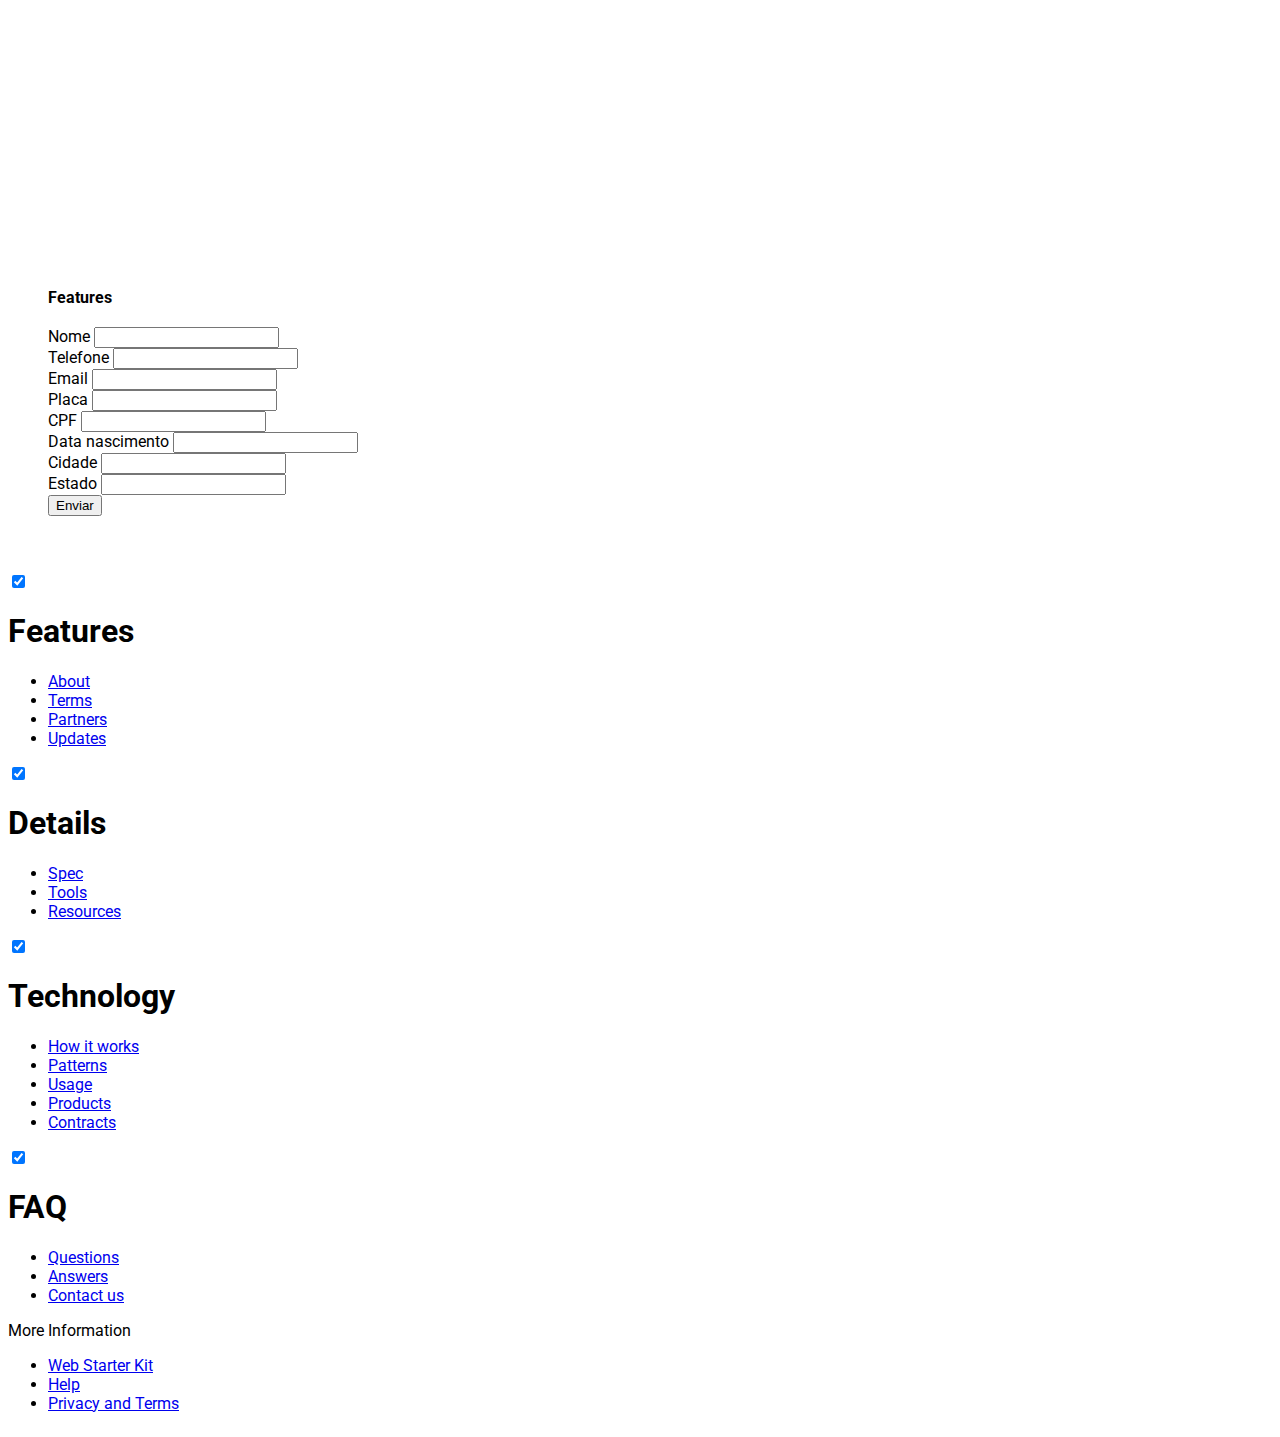
<file: index.html>
<html>
  <head>
    <meta charset="utf-8">
    <meta http-equiv="X-UA-Compatible" content="IE=edge">
    <meta name="description" content="A front-end template that helps you build fast, modern mobile web apps.">
    <meta name="viewport" content="width=device-width, initial-scale=1.0, minimum-scale=1.0">
    <title>Vetor Experience</title>

    <!-- Add to homescreen for Chrome on Android -->
    <meta name="mobile-web-app-capable" content="yes">
    <link rel="icon" sizes="192x192" href="images/android-desktop.png">

    <!-- Add to homescreen for Safari on iOS -->
    <meta name="apple-mobile-web-app-capable" content="yes">
    <meta name="apple-mobile-web-app-status-bar-style" content="black">
    <meta name="apple-mobile-web-app-title" content="Material Design Lite">
    <link rel="apple-touch-icon-precomposed" href="images/ios-desktop.png">

    <!-- Tile icon for Win8 (144x144 + tile color) -->
    <meta name="msapplication-TileImage" content="images/touch/ms-touch-icon-144x144-precomposed.png">
    <meta name="msapplication-TileColor" content="#3372DF">

    <link rel="shortcut icon" href="images/favicon.png">

    <!-- SEO: If your mobile URL is different from the desktop URL, add a canonical link to the desktop page https://developers.google.com/webmasters/smartphone-sites/feature-phones -->
    <!--
    <link rel="canonical" href="http://www.example.com/">
    -->

    <link rel="stylesheet" href="https://fonts.googleapis.com/css?family=Roboto:regular,bold,italic,thin,light,bolditalic,black,medium&amp;lang=en">
    <link rel="stylesheet" href="https://fonts.googleapis.com/icon?family=Material+Icons">
    <link rel="stylesheet" href="https://code.getmdl.io/1.3.0/material.indigo-pink.min.css">
    <link rel="stylesheet" href="styles.css">
    
    
    <script src="https://accounts.google.com/gsi/client" async></script>
    <script defer src="https://code.getmdl.io/1.3.0/material.min.js"></script>

    <script>
      //import * as jwt_decode from 'jwt-decode';  
    </script>

    <style>
    #view-source {
      position: fixed;
      display: block;
      right: 0;
      bottom: 0;
      margin-right: 40px;
      margin-bottom: 40px;
      z-index: 900;
    }
    </style>
  </head>
  <body class="mdl-demo mdl-color--grey-100 mdl-color-text--grey-700 mdl-base">
    <div class="mdl-layout mdl-js-layout mdl-layout--fixed-header">
      <main class="mdl-layout__content">
        <div class="mdl-layout__tab-panel is-active" id="overview">
          <section class="section--center mdl-grid mdl-grid--no-spacing mdl-shadow--2dp">
            <header class="section__play-btn mdl-cell mdl-cell--3-col-desktop mdl-cell--2-col-tablet mdl-cell--4-col-phone mdl-color--teal-100 mdl-color-text--white">
              <i class="material-icons">
                <div id="buttonDiv"></div>
              </i>
            </header>
            <div class="mdl-card mdl-cell mdl-cell--9-col-desktop mdl-cell--6-col-tablet mdl-cell--4-col-phone">
              <div class="mdl-card__supporting-text">
                <h4>Features</h4>
                <form>
                    <div class="mdl-textfield mdl-js-textfield">
                         <label class="mdl-textfield__label" for="nome">Nome</label>
                         <input class="mdl-textfield__input" type="text" id="nome">    
                    </div>
                    <div class="mdl-textfield mdl-js-textfield">
                        <label class="mdl-textfield__label" for="telefone">Telefone</label>
                        <input class="mdl-textfield__input" type="text" id="telefone">
                    </div>
                    <div class="mdl-textfield mdl-js-textfield">
                        <label class="mdl-textfield__label" for="email">Email </label>
                        <input class="mdl-textfield__input" type="text" id="email">
                    </div>
                    <div class="mdl-textfield mdl-js-textfield">
                        <label class="mdl-textfield__label" for="placa">Placa</label>
                        <input class="mdl-textfield__input" type="text" id="placa">
                    </div>
                    <div class="mdl-textfield mdl-js-textfield">
                        <label class="mdl-textfield__label"for="cpf">CPF</label>
                        <input class="mdl-textfield__input" type="text" id="cpf">
                    </div>
                    <div class="mdl-textfield mdl-js-textfield">
                        <label class="mdl-textfield__label"for="dataNascimento">Data nascimento </label>
                        <input class="mdl-textfield__input" type="text" id="dataNascimento">
                    </div>
                    <div class="mdl-textfield mdl-js-textfield">
                        <label class="mdl-textfield__label"for="cidade">Cidade</label>
                        <input class="mdl-textfield__input" type="text" id="cidade">
                    </div>
                    <div class="mdl-textfield mdl-js-textfield">
                        <label class="mdl-textfield__label"for="estado">Estado</label>
                        <input class="mdl-textfield__input" type="text" id="estado">
                    </div>
                     
                    <button class="mdl-button mdl-js-button mdl-button--raised mdl-js-ripple-effect mdl-button--accent" type="submit">Enviar</button>
        
                </form>
              </div>

        <footer class="mdl-mega-footer">
          <div class="mdl-mega-footer--middle-section">
            <div class="mdl-mega-footer--drop-down-section">
              <input class="mdl-mega-footer--heading-checkbox" type="checkbox" checked>
              <h1 class="mdl-mega-footer--heading">Features</h1>
              <ul class="mdl-mega-footer--link-list">
                <li><a href="#">About</a></li>
                <li><a href="#">Terms</a></li>
                <li><a href="#">Partners</a></li>
                <li><a href="#">Updates</a></li>
              </ul>
            </div>
            <div class="mdl-mega-footer--drop-down-section">
              <input class="mdl-mega-footer--heading-checkbox" type="checkbox" checked>
              <h1 class="mdl-mega-footer--heading">Details</h1>
              <ul class="mdl-mega-footer--link-list">
                <li><a href="#">Spec</a></li>
                <li><a href="#">Tools</a></li>
                <li><a href="#">Resources</a></li>
              </ul>
            </div>
            <div class="mdl-mega-footer--drop-down-section">
              <input class="mdl-mega-footer--heading-checkbox" type="checkbox" checked>
              <h1 class="mdl-mega-footer--heading">Technology</h1>
              <ul class="mdl-mega-footer--link-list">
                <li><a href="#">How it works</a></li>
                <li><a href="#">Patterns</a></li>
                <li><a href="#">Usage</a></li>
                <li><a href="#">Products</a></li>
                <li><a href="#">Contracts</a></li>
              </ul>
            </div>
            <div class="mdl-mega-footer--drop-down-section">
              <input class="mdl-mega-footer--heading-checkbox" type="checkbox" checked>
              <h1 class="mdl-mega-footer--heading">FAQ</h1>
              <ul class="mdl-mega-footer--link-list">
                <li><a href="#">Questions</a></li>
                <li><a href="#">Answers</a></li>
                <li><a href="#">Contact us</a></li>
              </ul>
            </div>
          </div>
          <div class="mdl-mega-footer--bottom-section">
            <div class="mdl-logo">
              More Information
            </div>
            <ul class="mdl-mega-footer--link-list">
              <li><a href="https://developers.google.com/web/starter-kit/">Web Starter Kit</a></li>
              <li><a href="#">Help</a></li>
              <li><a href="#">Privacy and Terms</a></li>
            </ul>
          </div>
        </footer>
      </main>
    </div>
    <script src="./script.js"></script> 
    
  </body>
</html>
</file>
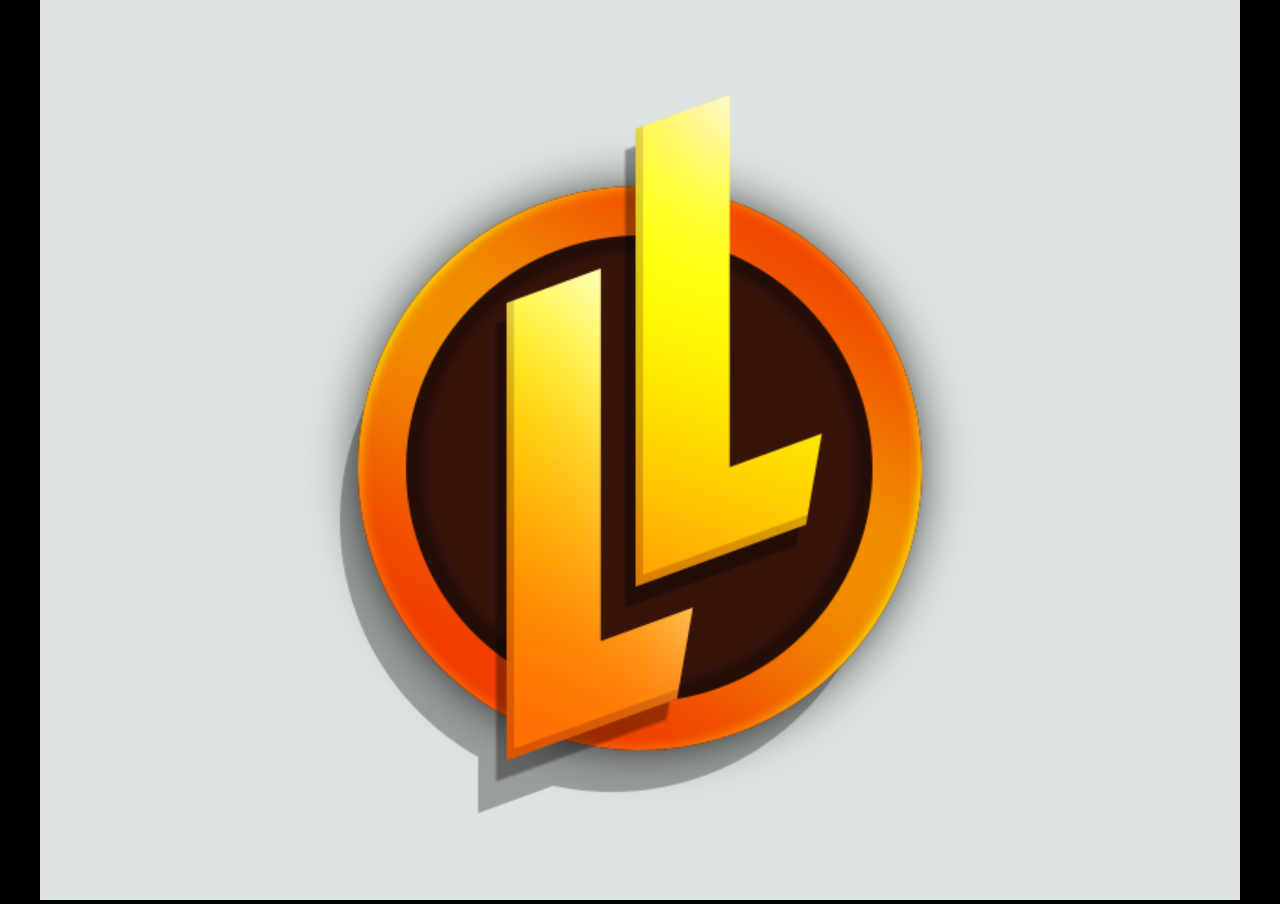
<file: LoLLifeMachine/index.html>
﻿<!DOCTYPE html>
<html manifest="offline.appcache">
<head>
    <meta charset="UTF-8" />
	<meta http-equiv="X-UA-Compatible" content="IE=edge,chrome=1" />
	<title>lifemachine</title>
	
	<!-- Standardised web app manifest -->
	<link rel="manifest" href="appmanifest.json" />
	
	<!-- Allow fullscreen mode on iOS devices. (These are Apple specific meta tags.) -->
	<meta name="viewport" content="width=device-width, initial-scale=1.0, maximum-scale=1.0, minimum-scale=1.0, user-scalable=no, minimal-ui" />
	<meta name="apple-mobile-web-app-capable" content="yes" />
	<meta name="apple-mobile-web-app-status-bar-style" content="black" />
	<link rel="apple-touch-icon" sizes="256x256" href="icon-256.png" />
	<meta name="HandheldFriendly" content="true" />
	
	<!-- Chrome for Android web app tags -->
	<meta name="mobile-web-app-capable" content="yes" />
	<link rel="shortcut icon" sizes="256x256" href="icon-256.png" />

    <!-- All margins and padding must be zero for the canvas to fill the screen. -->
	<style type="text/css">
		* {
			padding: 0;
			margin: 0;
		}
		html, body {
			background: #000;
			color: #fff;
			overflow: hidden;
			touch-action: none;
			-ms-touch-action: none;
		}
		canvas {
			touch-action-delay: none;
			touch-action: none;
			-ms-touch-action: none;
		}
    </style>
	

</head> 
 
<body> 
	<div id="fb-root"></div>
	
	<script>
	// Issue a warning if trying to preview an exported project on disk.
	(function(){
		// Check for running exported on file protocol
		if (window.location.protocol.substr(0, 4) === "file")
		{
			alert("Exported games won't work until you upload them. (When running on the file:/// protocol, browsers block many features from working for security reasons.)");
		}
	})();
	</script>
	
	<!-- The canvas must be inside a div called c2canvasdiv -->
	<div id="c2canvasdiv">
	
		<!-- The canvas the project will render to.  If you change its ID, don't forget to change the
		ID the runtime looks for in the jQuery events above (ready() and cr_sizeCanvas()). -->
		<canvas id="c2canvas" width="800" height="600">
			<!-- This text is displayed if the visitor's browser does not support HTML5.
			You can change it, but it is a good idea to link to a description of a browser
			and provide some links to download some popular HTML5-compatible browsers. -->
			<h1>Your browser does not appear to support HTML5.  Try upgrading your browser to the latest version.  <a href="http://www.whatbrowser.org">What is a browser?</a>
			<br/><br/><a href="http://www.microsoft.com/windows/internet-explorer/default.aspx">Microsoft Internet Explorer</a><br/>
			<a href="http://www.mozilla.com/firefox/">Mozilla Firefox</a><br/>
			<a href="http://www.google.com/chrome/">Google Chrome</a><br/>
			<a href="http://www.apple.com/safari/download/">Apple Safari</a></h1>
		</canvas>
		
	</div>
	
	<!-- Pages load faster with scripts at the bottom -->
	
	<!-- Construct 2 exported games require jQuery. -->
	<script src="jquery-2.1.1.min.js"></script>


	
    <!-- The runtime script.  You can rename it, but don't forget to rename the reference here as well.
    This file will have been minified and obfuscated if you enabled "Minify script" during export. -->
	<script src="c2runtime.js"></script>

    <script>
		// Start the Construct 2 project running on window load.
		jQuery(document).ready(function ()
		{			
			// Create new runtime using the c2canvas
			cr_createRuntime("c2canvas");
		});
		
		// Pause and resume on page becoming visible/invisible
		function onVisibilityChanged() {
			if (document.hidden || document.mozHidden || document.webkitHidden || document.msHidden)
				cr_setSuspended(true);
			else
				cr_setSuspended(false);
		};
		
		document.addEventListener("visibilitychange", onVisibilityChanged, false);
		document.addEventListener("mozvisibilitychange", onVisibilityChanged, false);
		document.addEventListener("webkitvisibilitychange", onVisibilityChanged, false);
		document.addEventListener("msvisibilitychange", onVisibilityChanged, false);
		
		function OnRegisterSWError(e)
		{
			console.warn("Failed to register service worker: ", e);
		};
		
		// Runtime calls this global method when ready to start caching (i.e. after startup).
		// This registers the service worker which caches resources for offline support.
		window.C2_RegisterSW = function C2_RegisterSW()
		{
			if (!navigator.serviceWorker)
				return;		// no SW support, ignore call
			
			try {
				navigator.serviceWorker.register("sw.js", { scope: "./" })
				.then(function (reg)
				{
					console.log("Registered service worker on " + reg.scope);
				})
				.catch(OnRegisterSWError);
			}
			catch (e)
			{
				OnRegisterSWError(e);
			}
		};
    </script>
</body> 
</html>
</file>
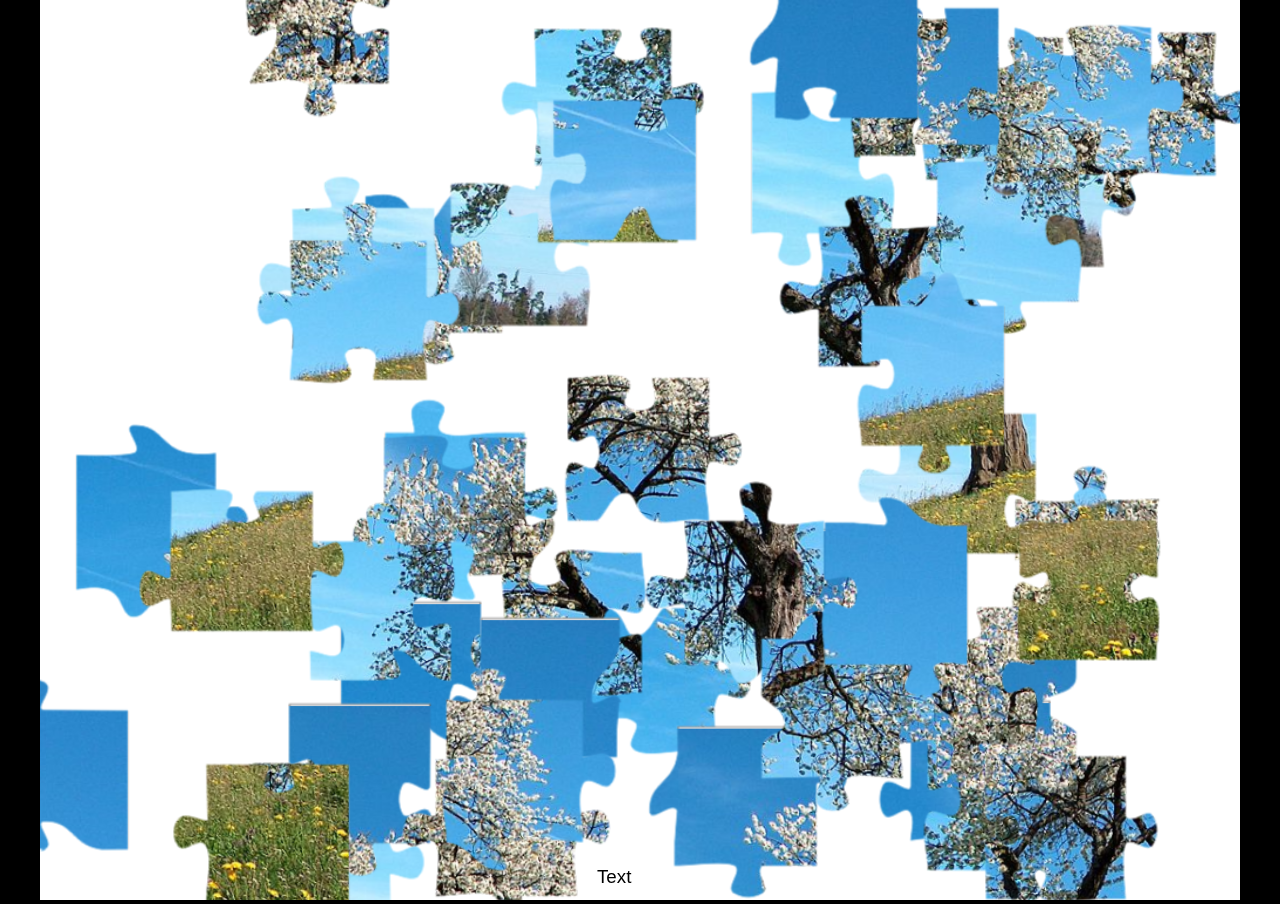
<file: LoLPuzzle/index.html>
﻿<!DOCTYPE html>
<html manifest="offline.appcache">
<head>
    <meta charset="UTF-8" />
	<meta http-equiv="X-UA-Compatible" content="IE=edge,chrome=1" />
	<title>LoLPuzzle</title>
	
	<!-- Standardised web app manifest -->
	<link rel="manifest" href="appmanifest.json" />
	
	<!-- Allow fullscreen mode on iOS devices. (These are Apple specific meta tags.) -->
	<meta name="viewport" content="width=device-width, initial-scale=1.0, maximum-scale=1.0, minimum-scale=1.0, user-scalable=no, minimal-ui" />
	<meta name="apple-mobile-web-app-capable" content="yes" />
	<meta name="apple-mobile-web-app-status-bar-style" content="black" />
	<link rel="apple-touch-icon" sizes="256x256" href="icon-256.png" />
	<meta name="HandheldFriendly" content="true" />
	
	<!-- Chrome for Android web app tags -->
	<meta name="mobile-web-app-capable" content="yes" />
	<link rel="shortcut icon" sizes="256x256" href="icon-256.png" />

    <!-- All margins and padding must be zero for the canvas to fill the screen. -->
	<style type="text/css">
		* {
			padding: 0;
			margin: 0;
		}
		html, body {
			background: #000;
			color: #fff;
			overflow: hidden;
			touch-action: none;
			-ms-touch-action: none;
		}
		canvas {
			touch-action-delay: none;
			touch-action: none;
			-ms-touch-action: none;
		}
    </style>
	

</head> 
 
<body> 
	<div id="fb-root"></div>
	
	<script>
	// Issue a warning if trying to preview an exported project on disk.
	(function(){
		// Check for running exported on file protocol
		if (window.location.protocol.substr(0, 4) === "file")
		{
			alert("Exported games won't work until you upload them. (When running on the file:/// protocol, browsers block many features from working for security reasons.)");
		}
	})();
	</script>
	
	<!-- The canvas must be inside a div called c2canvasdiv -->
	<div id="c2canvasdiv">
	
		<!-- The canvas the project will render to.  If you change its ID, don't forget to change the
		ID the runtime looks for in the jQuery events above (ready() and cr_sizeCanvas()). -->
		<canvas id="c2canvas" width="1024" height="768">
			<!-- This text is displayed if the visitor's browser does not support HTML5.
			You can change it, but it is a good idea to link to a description of a browser
			and provide some links to download some popular HTML5-compatible browsers. -->
			<h1>Your browser does not appear to support HTML5.  Try upgrading your browser to the latest version.  <a href="http://www.whatbrowser.org">What is a browser?</a>
			<br/><br/><a href="http://www.microsoft.com/windows/internet-explorer/default.aspx">Microsoft Internet Explorer</a><br/>
			<a href="http://www.mozilla.com/firefox/">Mozilla Firefox</a><br/>
			<a href="http://www.google.com/chrome/">Google Chrome</a><br/>
			<a href="http://www.apple.com/safari/download/">Apple Safari</a></h1>
		</canvas>
		
	</div>
	
	<!-- Pages load faster with scripts at the bottom -->
	
	<!-- Construct 2 exported games require jQuery. -->
	<script src="jquery-2.1.1.min.js"></script>


	
    <!-- The runtime script.  You can rename it, but don't forget to rename the reference here as well.
    This file will have been minified and obfuscated if you enabled "Minify script" during export. -->
	<script src="c2runtime.js"></script>

    <script>
		// Start the Construct 2 project running on window load.
		jQuery(document).ready(function ()
		{			
			// Create new runtime using the c2canvas
			cr_createRuntime("c2canvas");
		});
		
		// Pause and resume on page becoming visible/invisible
		function onVisibilityChanged() {
			if (document.hidden || document.mozHidden || document.webkitHidden || document.msHidden)
				cr_setSuspended(true);
			else
				cr_setSuspended(false);
		};
		
		document.addEventListener("visibilitychange", onVisibilityChanged, false);
		document.addEventListener("mozvisibilitychange", onVisibilityChanged, false);
		document.addEventListener("webkitvisibilitychange", onVisibilityChanged, false);
		document.addEventListener("msvisibilitychange", onVisibilityChanged, false);
		
		function OnRegisterSWError(e)
		{
			console.warn("Failed to register service worker: ", e);
		};
		
		// Runtime calls this global method when ready to start caching (i.e. after startup).
		// This registers the service worker which caches resources for offline support.
		window.C2_RegisterSW = function C2_RegisterSW()
		{
			if (!navigator.serviceWorker)
				return;		// no SW support, ignore call
			
			try {
				navigator.serviceWorker.register("sw.js", { scope: "./" })
				.then(function (reg)
				{
					console.log("Registered service worker on " + reg.scope);
				})
				.catch(OnRegisterSWError);
			}
			catch (e)
			{
				OnRegisterSWError(e);
			}
		};
    </script>
</body> 
</html>
</file>
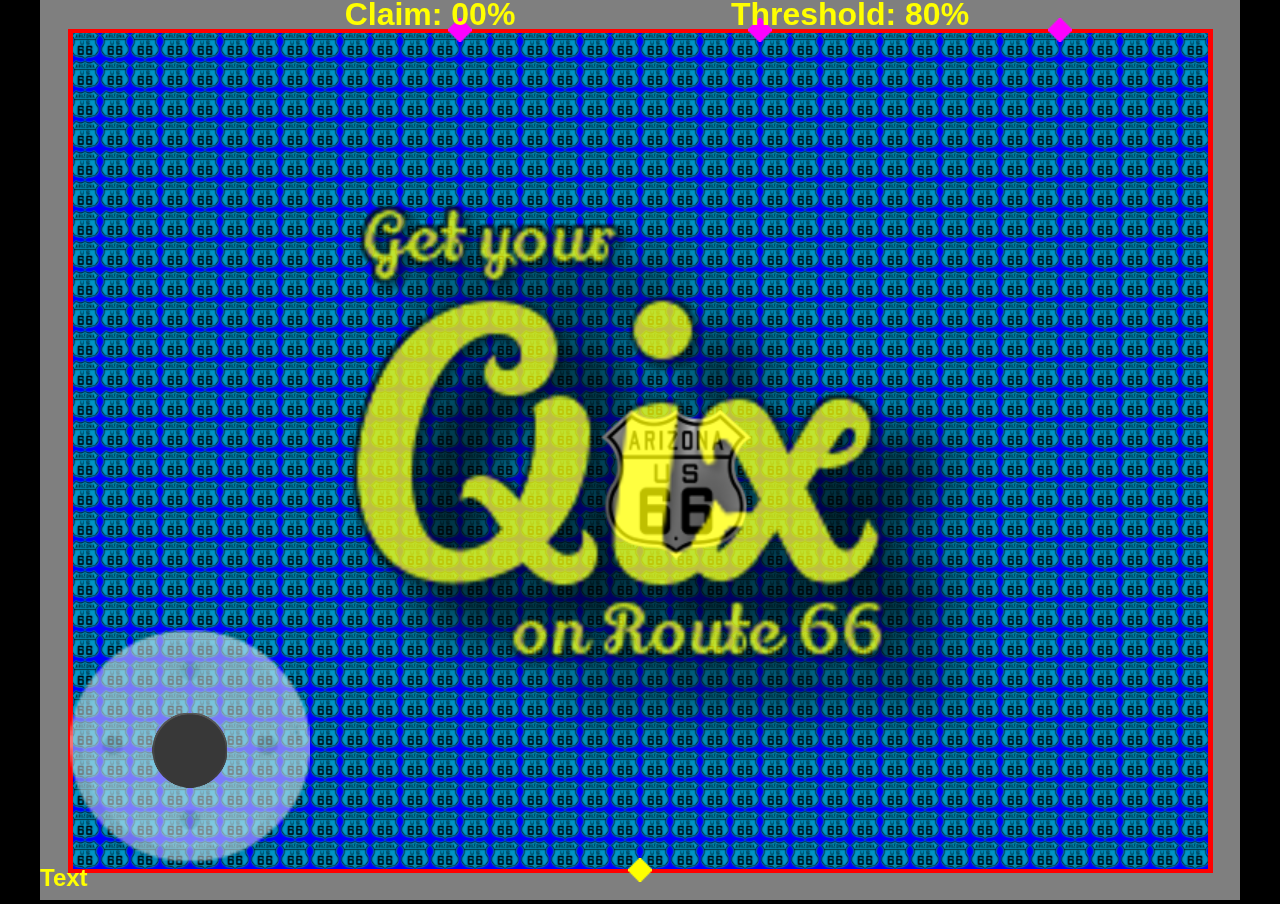
<file: LoLQix/index.html>
﻿<!DOCTYPE html>
<html manifest="offline.appcache">
<head>
    <meta charset="UTF-8" />
	<meta http-equiv="X-UA-Compatible" content="IE=edge,chrome=1" />
	<title>GetYourQixOnRoute66</title>
	
	<!-- Standardised web app manifest -->
	<link rel="manifest" href="appmanifest.json" />
	
	<!-- Allow fullscreen mode on iOS devices. (These are Apple specific meta tags.) -->
	<meta name="viewport" content="width=device-width, initial-scale=1.0, maximum-scale=1.0, minimum-scale=1.0, user-scalable=no, minimal-ui" />
	<meta name="apple-mobile-web-app-capable" content="yes" />
	<meta name="apple-mobile-web-app-status-bar-style" content="black" />
	<link rel="apple-touch-icon" sizes="256x256" href="icon-256.png" />
	<meta name="HandheldFriendly" content="true" />
	
	<!-- Chrome for Android web app tags -->
	<meta name="mobile-web-app-capable" content="yes" />
	<link rel="shortcut icon" sizes="256x256" href="icon-256.png" />

    <!-- All margins and padding must be zero for the canvas to fill the screen. -->
	<style type="text/css">
		* {
			padding: 0;
			margin: 0;
		}
		html, body {
			background: #000;
			color: #fff;
			overflow: hidden;
			touch-action: none;
			-ms-touch-action: none;
		}
		canvas {
			touch-action-delay: none;
			touch-action: none;
			-ms-touch-action: none;
		}
    </style>
	

</head> 
 
<body> 
	<div id="fb-root"></div>
	
	<script>
	// Issue a warning if trying to preview an exported project on disk.
	(function(){
		// Check for running exported on file protocol
		if (window.location.protocol.substr(0, 4) === "file")
		{
			alert("Exported games won't work until you upload them. (When running on the file:/// protocol, browsers block many features from working for security reasons.)");
		}
	})();
	</script>
	
	<!-- The canvas must be inside a div called c2canvasdiv -->
	<div id="c2canvasdiv">
	
		<!-- The canvas the project will render to.  If you change its ID, don't forget to change the
		ID the runtime looks for in the jQuery events above (ready() and cr_sizeCanvas()). -->
		<canvas id="c2canvas" width="800" height="600">
			<!-- This text is displayed if the visitor's browser does not support HTML5.
			You can change it, but it is a good idea to link to a description of a browser
			and provide some links to download some popular HTML5-compatible browsers. -->
			<h1>Your browser does not appear to support HTML5.  Try upgrading your browser to the latest version.  <a href="http://www.whatbrowser.org">What is a browser?</a>
			<br/><br/><a href="http://www.microsoft.com/windows/internet-explorer/default.aspx">Microsoft Internet Explorer</a><br/>
			<a href="http://www.mozilla.com/firefox/">Mozilla Firefox</a><br/>
			<a href="http://www.google.com/chrome/">Google Chrome</a><br/>
			<a href="http://www.apple.com/safari/download/">Apple Safari</a></h1>
		</canvas>
		
	</div>
	
	<!-- Pages load faster with scripts at the bottom -->
	
	<!-- Construct 2 exported games require jQuery. -->
	<script src="jquery-2.1.1.min.js"></script>


	
    <!-- The runtime script.  You can rename it, but don't forget to rename the reference here as well.
    This file will have been minified and obfuscated if you enabled "Minify script" during export. -->
	<script src="c2runtime.js"></script>

    <script>
		// Start the Construct 2 project running on window load.
		jQuery(document).ready(function ()
		{			
			// Create new runtime using the c2canvas
			cr_createRuntime("c2canvas");
		});
		
		// Pause and resume on page becoming visible/invisible
		function onVisibilityChanged() {
			if (document.hidden || document.mozHidden || document.webkitHidden || document.msHidden)
				cr_setSuspended(true);
			else
				cr_setSuspended(false);
		};
		
		document.addEventListener("visibilitychange", onVisibilityChanged, false);
		document.addEventListener("mozvisibilitychange", onVisibilityChanged, false);
		document.addEventListener("webkitvisibilitychange", onVisibilityChanged, false);
		document.addEventListener("msvisibilitychange", onVisibilityChanged, false);
		
		function OnRegisterSWError(e)
		{
			console.warn("Failed to register service worker: ", e);
		};
		
		// Runtime calls this global method when ready to start caching (i.e. after startup).
		// This registers the service worker which caches resources for offline support.
		window.C2_RegisterSW = function C2_RegisterSW()
		{
			if (!navigator.serviceWorker)
				return;		// no SW support, ignore call
			
			try {
				navigator.serviceWorker.register("sw.js", { scope: "./" })
				.then(function (reg)
				{
					console.log("Registered service worker on " + reg.scope);
				})
				.catch(OnRegisterSWError);
			}
			catch (e)
			{
				OnRegisterSWError(e);
			}
		};
    </script>
</body> 
</html>
</file>
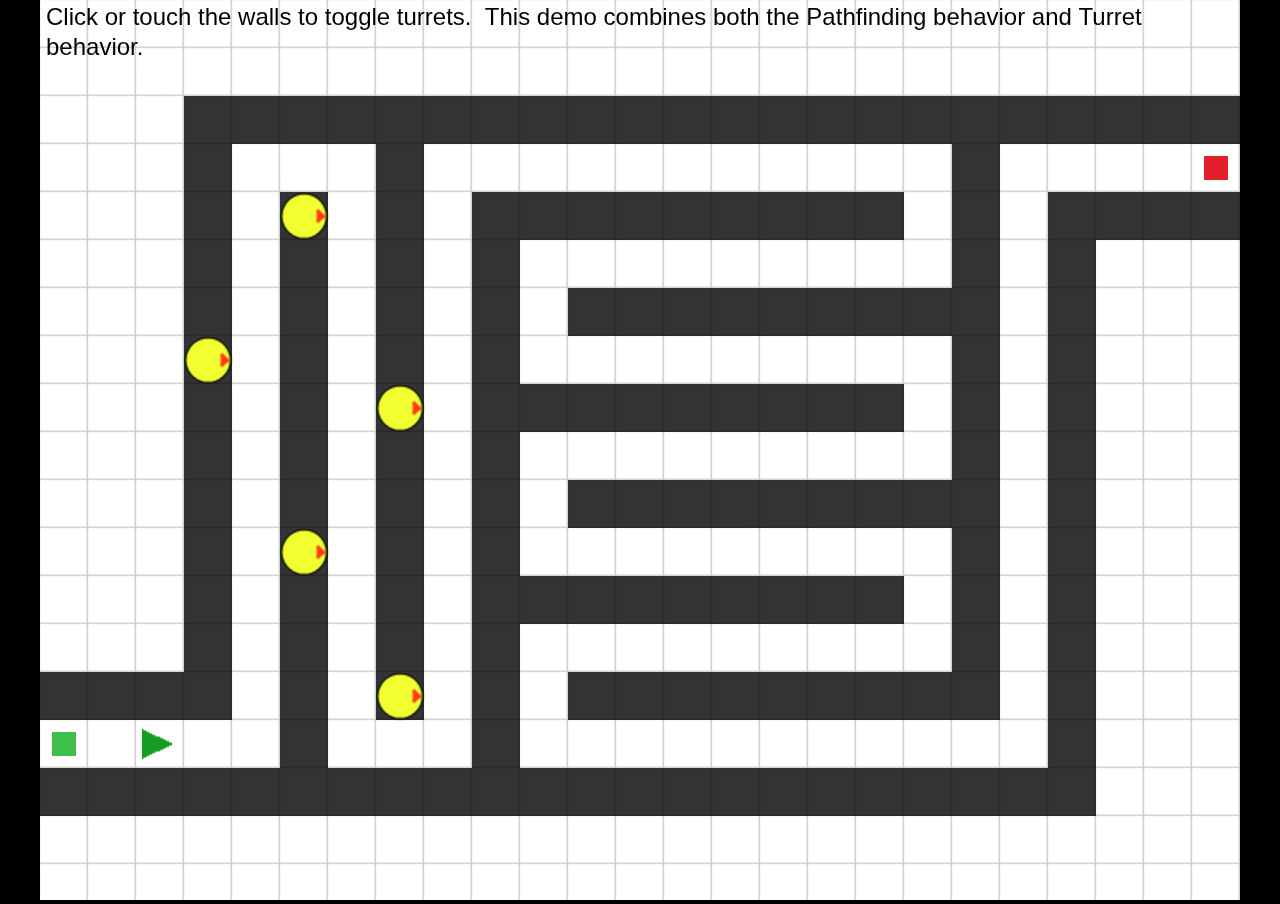
<file: LoLTurret/index.html>
﻿<!DOCTYPE html>
<html manifest="offline.appcache">
<head>
    <meta charset="UTF-8" />
	<meta http-equiv="X-UA-Compatible" content="IE=edge,chrome=1" />
	<title>Pathfinding demo</title>
	
	<!-- Standardised web app manifest -->
	<link rel="manifest" href="appmanifest.json" />
	
	<!-- Allow fullscreen mode on iOS devices. (These are Apple specific meta tags.) -->
	<meta name="viewport" content="width=device-width, initial-scale=1.0, maximum-scale=1.0, minimum-scale=1.0, user-scalable=no, minimal-ui" />
	<meta name="apple-mobile-web-app-capable" content="yes" />
	<meta name="apple-mobile-web-app-status-bar-style" content="black" />
	<link rel="apple-touch-icon" sizes="256x256" href="icon-256.png" />
	<meta name="HandheldFriendly" content="true" />
	
	<!-- Chrome for Android web app tags -->
	<meta name="mobile-web-app-capable" content="yes" />
	<link rel="shortcut icon" sizes="256x256" href="icon-256.png" />

    <!-- All margins and padding must be zero for the canvas to fill the screen. -->
	<style type="text/css">
		* {
			padding: 0;
			margin: 0;
		}
		html, body {
			background: #000;
			color: #fff;
			overflow: hidden;
			touch-action: none;
			-ms-touch-action: none;
		}
		canvas {
			touch-action-delay: none;
			touch-action: none;
			-ms-touch-action: none;
		}
    </style>
	

</head> 
 
<body> 
	<div id="fb-root"></div>
	
	<script>
	// Issue a warning if trying to preview an exported project on disk.
	(function(){
		// Check for running exported on file protocol
		if (window.location.protocol.substr(0, 4) === "file")
		{
			alert("Exported games won't work until you upload them. (When running on the file:/// protocol, browsers block many features from working for security reasons.)");
		}
	})();
	</script>
	
	<!-- The canvas must be inside a div called c2canvasdiv -->
	<div id="c2canvasdiv">
	
		<!-- The canvas the project will render to.  If you change its ID, don't forget to change the
		ID the runtime looks for in the jQuery events above (ready() and cr_sizeCanvas()). -->
		<canvas id="c2canvas" width="800" height="600">
			<!-- This text is displayed if the visitor's browser does not support HTML5.
			You can change it, but it is a good idea to link to a description of a browser
			and provide some links to download some popular HTML5-compatible browsers. -->
			<h1>Your browser does not appear to support HTML5.  Try upgrading your browser to the latest version.  <a href="http://www.whatbrowser.org">What is a browser?</a>
			<br/><br/><a href="http://www.microsoft.com/windows/internet-explorer/default.aspx">Microsoft Internet Explorer</a><br/>
			<a href="http://www.mozilla.com/firefox/">Mozilla Firefox</a><br/>
			<a href="http://www.google.com/chrome/">Google Chrome</a><br/>
			<a href="http://www.apple.com/safari/download/">Apple Safari</a></h1>
		</canvas>
		
	</div>
	
	<!-- Pages load faster with scripts at the bottom -->
	
	<!-- Construct 2 exported games require jQuery. -->
	<script src="jquery-2.1.1.min.js"></script>

	<script src="pathfind.js"></script>

	
    <!-- The runtime script.  You can rename it, but don't forget to rename the reference here as well.
    This file will have been minified and obfuscated if you enabled "Minify script" during export. -->
	<script src="c2runtime.js"></script>

    <script>
		// Start the Construct 2 project running on window load.
		jQuery(document).ready(function ()
		{			
			// Create new runtime using the c2canvas
			cr_createRuntime("c2canvas");
		});
		
		// Pause and resume on page becoming visible/invisible
		function onVisibilityChanged() {
			if (document.hidden || document.mozHidden || document.webkitHidden || document.msHidden)
				cr_setSuspended(true);
			else
				cr_setSuspended(false);
		};
		
		document.addEventListener("visibilitychange", onVisibilityChanged, false);
		document.addEventListener("mozvisibilitychange", onVisibilityChanged, false);
		document.addEventListener("webkitvisibilitychange", onVisibilityChanged, false);
		document.addEventListener("msvisibilitychange", onVisibilityChanged, false);
		
		function OnRegisterSWError(e)
		{
			console.warn("Failed to register service worker: ", e);
		};
		
		// Runtime calls this global method when ready to start caching (i.e. after startup).
		// This registers the service worker which caches resources for offline support.
		window.C2_RegisterSW = function C2_RegisterSW()
		{
			if (!navigator.serviceWorker)
				return;		// no SW support, ignore call
			
			try {
				navigator.serviceWorker.register("sw.js", { scope: "./" })
				.then(function (reg)
				{
					console.log("Registered service worker on " + reg.scope);
				})
				.catch(OnRegisterSWError);
			}
			catch (e)
			{
				OnRegisterSWError(e);
			}
		};
    </script>
</body> 
</html>
</file>
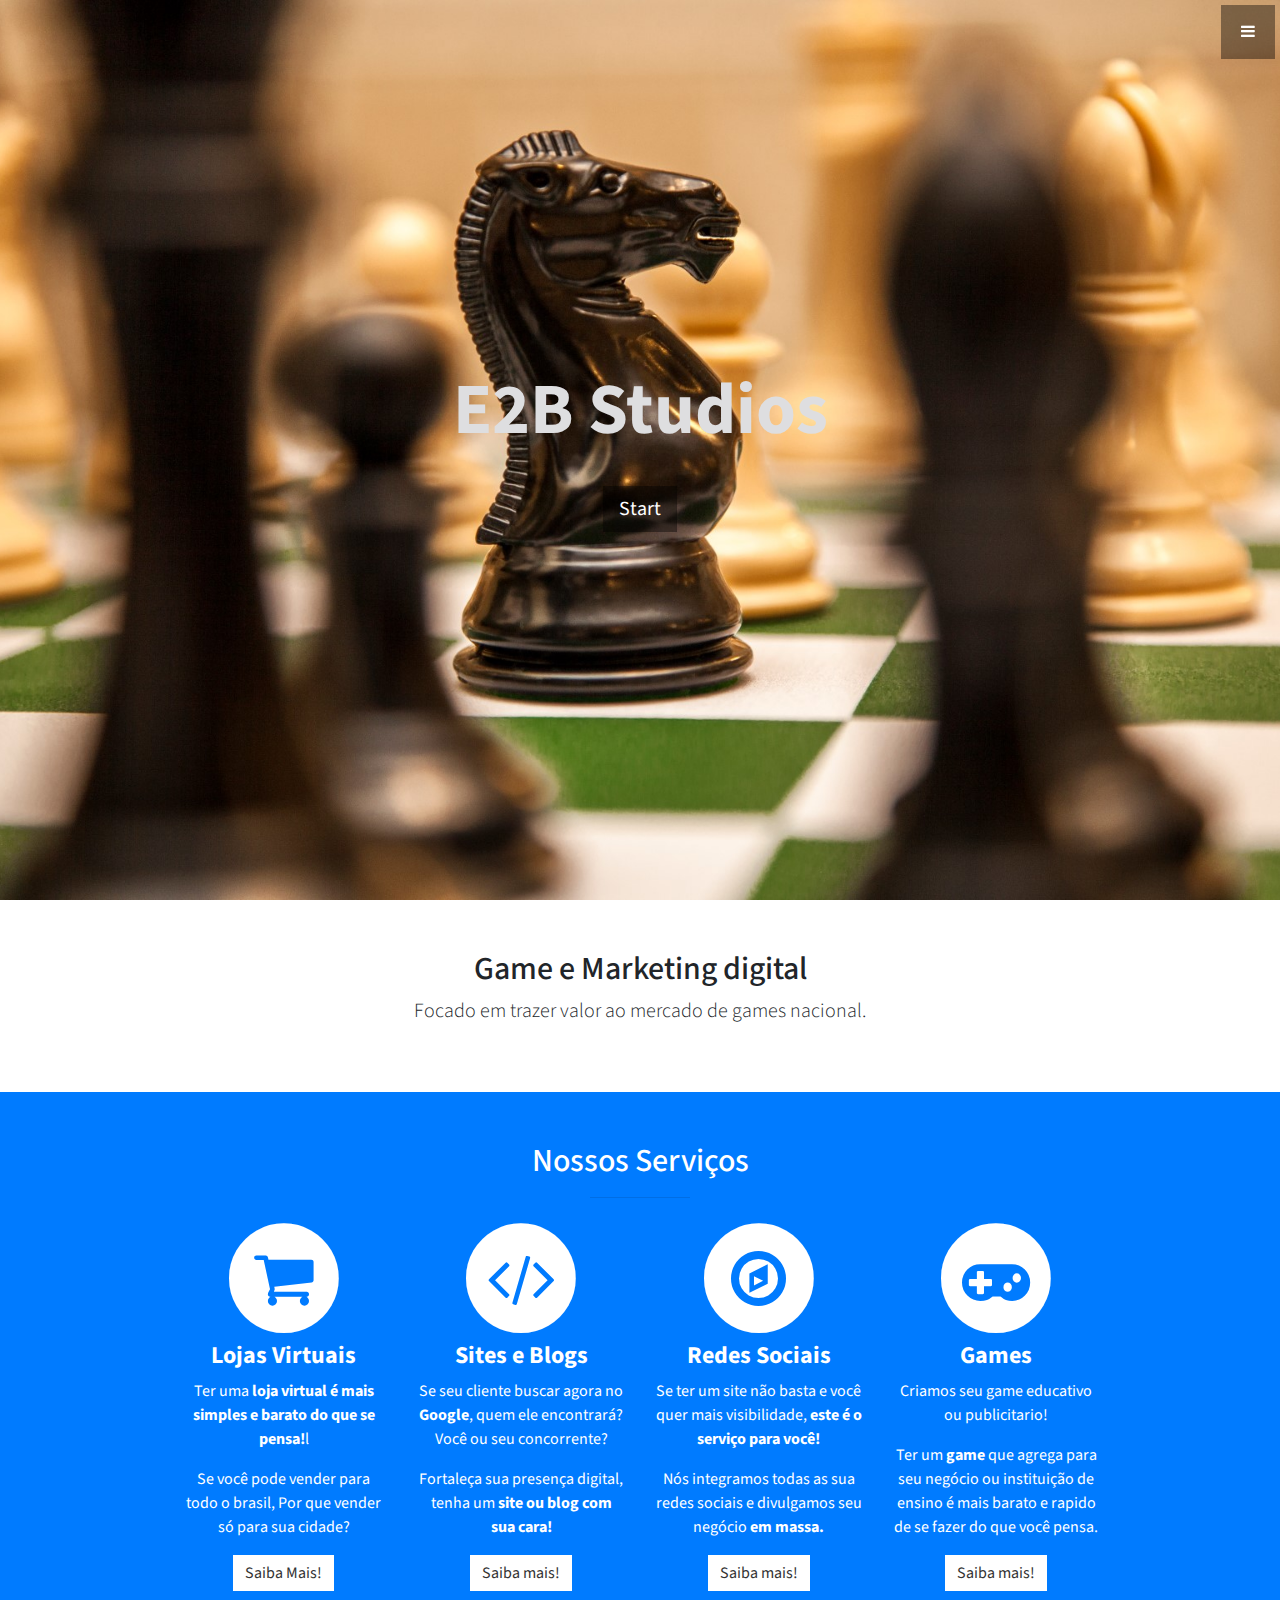
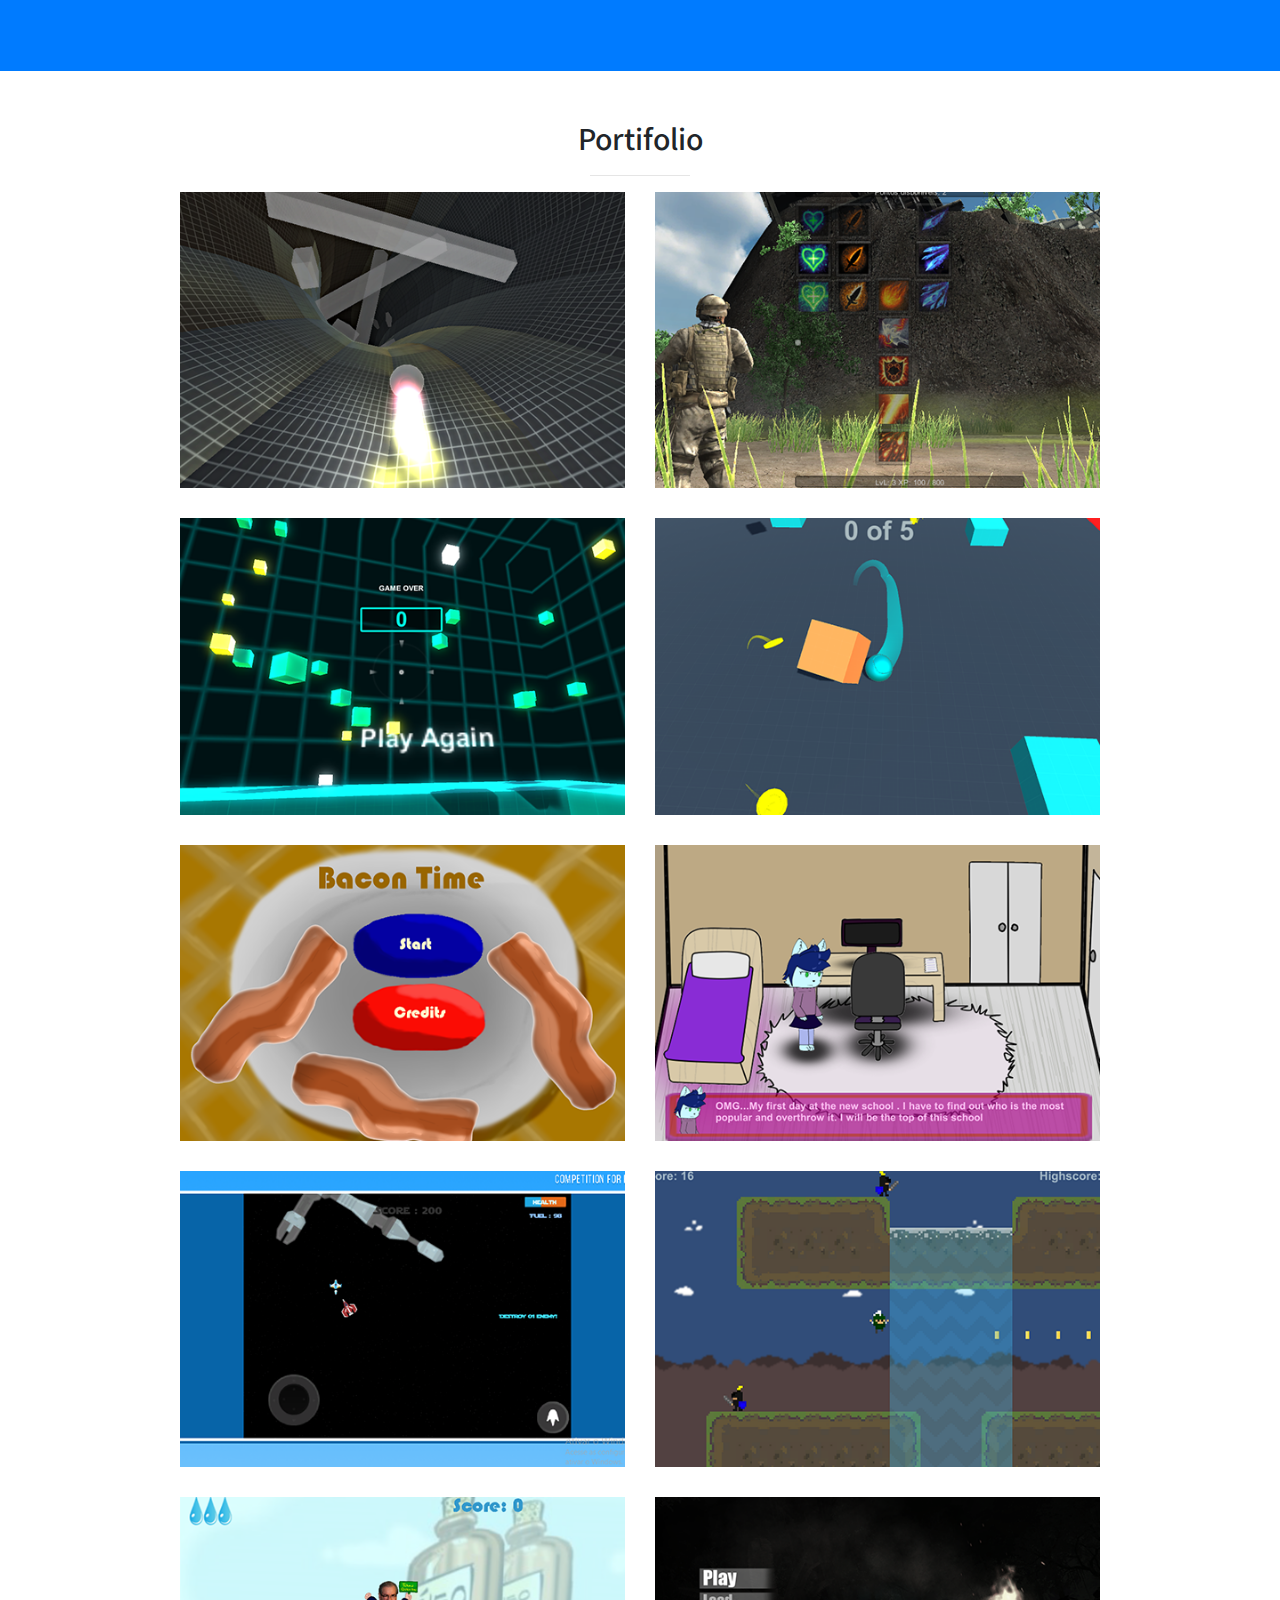
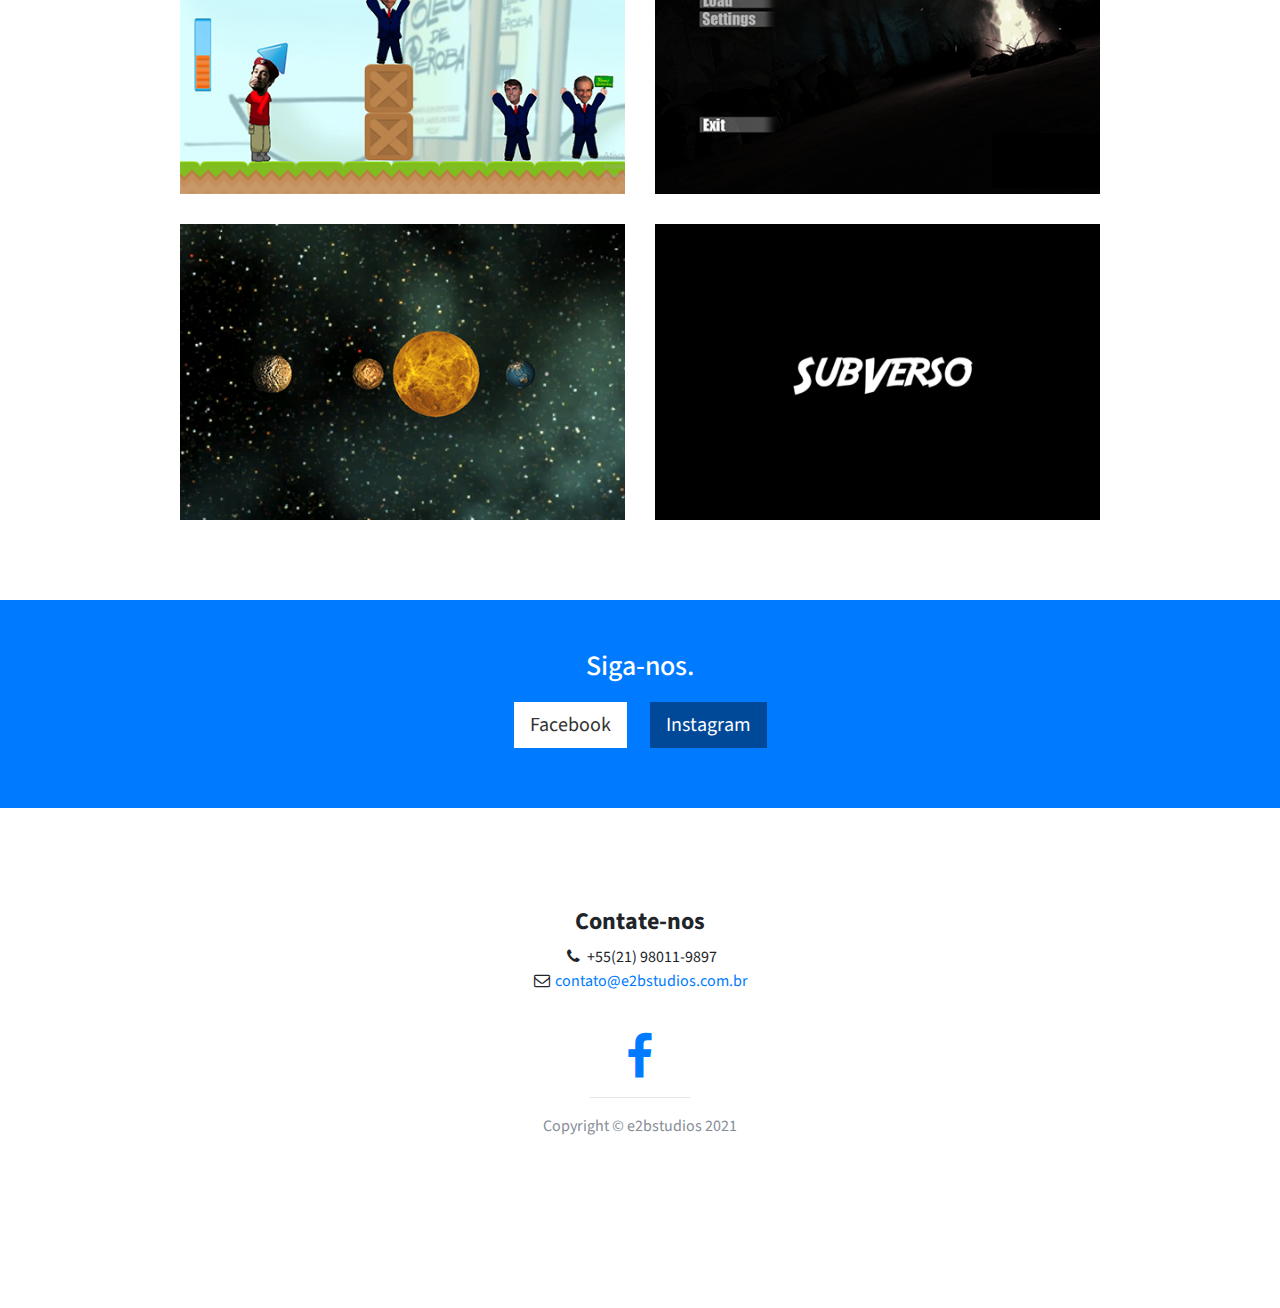
<file: SiteE2B/index.html>
<!DOCTYPE html>
<html lang="en">

  <head>

    <meta charset="utf-8">
    <meta name="viewport" content="width=device-width, initial-scale=1, shrink-to-fit=no">
    <meta name="description" content="">
    <meta name="author" content="">

    <title>E2B Studios</title>

    <!-- Bootstrap Core CSS -->
    <link href="vendor/bootstrap/css/bootstrap.min.css" rel="stylesheet">

    <!-- Custom Fonts -->
    <link href="vendor/font-awesome/css/font-awesome.min.css" rel="stylesheet" type="text/css">
    <link href="https://fonts.googleapis.com/css?family=Source+Sans+Pro:300,400,700,300italic,400italic,700italic" rel="stylesheet" type="text/css">

    <!-- Custom CSS -->
    <link href="css/stylish-portfolio.css" rel="stylesheet">

  </head>

  <body>
    <!-- Navigation -->
    <a id="menu-toggle" href="#" class="btn btn-dark btn-lg toggle">
      <i class="fa fa-bars"></i>
    </a>
    <nav id="sidebar-wrapper">
      <ul class="sidebar-nav">
        <a id="menu-close" href="#" class="btn btn-light btn-lg pull-right toggle">
          <i class="fa fa-times"></i>
        </a>
        <li class="sidebar-brand">
          <a class="js-scroll-trigger" href="#top">E2B Studios</a>
        </li>
        <li>
          <a class="js-scroll-trigger" href="#top">Home</a>
        </li>
        <li>
          <a class="js-scroll-trigger" href="#about">Sobre</a>
        </li>
        
		<li>
          <a class="js-scroll-trigger" href="#services">Serviços</a>
        </li>
		
        <li>
          <a class="js-scroll-trigger" href="#portfolio">Portfolio</a>
        </li>
        <li>
          <a class="js-scroll-trigger" href="#contact" onclick=$('#menu-close').click();>Contato</a>
        </li>
      </ul>
    </nav>

    <!-- Header -->
    <header class="header" id="top">
      <div class="text-vertical-center">
        <h1>E2B Studios</h1>
        <h3></h3>
        <br>
        <a href="#about" class="btn btn-dark btn-lg js-scroll-trigger">Start</a>
      </div>
    </header>

    <!-- About -->
    <section id="about" class="about">
      <div class="container text-center">
        <h2>Game e Marketing digital</h2>
        <p class="lead">Focado em trazer valor ao mercado de games nacional.</p>
      </div>
      <!-- /.container -->
    </section>

	
    <!-- Services -->
	
	<section id="services" class="services bg-primary text-white">
      <div class="container">
        <div class="row text-center">
          <div class="col-lg-10 mx-auto">
            <h2>Nossos Serviços</h2>
            <hr class="small">
            <div class="row">
              <div class="col-md-3 col-sm-6">
                <div class="service-item">
                  <span class="fa-stack fa-4x">
                    <i class="fa fa-circle fa-stack-2x"></i>
                    <i class="fa fa-shopping-cart  fa-stack-1x text-primary"></i>
                  </span>
                  <h4>
                    <strong>Lojas Virtuais</strong>
                  </h4>
                  <p>Ter uma <b>loja virtual é mais simples e barato do que se pensa!</b>l</p>
                  <p>Se você pode vender para todo o brasil, Por que vender só para sua cidade?</p>
                  
                  <a href="https://api.whatsapp.com/send?phone=5521980119897&text='Quero informações sobre lojas virtuais!'" class="btn btn-light">Saiba Mais!</a>
                </div>
              </div>
              <div class="col-md-3 col-sm-6">
                <div class="service-item">
                  <span class="fa-stack fa-4x">
                    <i class="fa fa-circle fa-stack-2x"></i>
                    <i class="fa fa-code fa-stack-1x text-primary"></i>
                  </span>
                  <h4>
                    <strong>Sites e Blogs</strong>
                  </h4>
                  <p>Se seu cliente buscar agora no <b>Google</b>, quem ele encontrará? Você ou seu concorrente?</p> 
                  <p>Fortaleça sua presença digital, tenha um <b>site ou blog com sua cara!</b></p>
                  <a href="https://api.whatsapp.com/send?phone=5521980119897&text='Quero informações sobre sites'" class="btn btn-light">Saiba mais!</a>
                </div>
              </div>
              <div class="col-md-3 col-sm-6">
                <div class="service-item">
                  <span class="fa-stack fa-4x">
                    <i class="fa fa-circle fa-stack-2x"></i>
                    <i class="fa fa-compass fa-stack-1x text-primary"></i>
                  </span>
                  <h4>
                    <strong>Redes Sociais</strong>
                  </h4>
                  <p>
                    Se ter um site não basta e você quer mais visibilidade, <b>este é o serviço para você!</b>
                  </p>
                  <p>
                    Nós integramos todas as sua redes sociais e divulgamos seu negócio <b>em massa.</b>
                  </p>
                  <a href="https://api.whatsapp.com/send?phone=5521980119897&text='Quero informações sobre redes sociais'" class="btn btn-light">Saiba mais!</a>
                </div>
              </div>
              <div class="col-md-3 col-sm-6">
                <div class="service-item">
                  <span class="fa-stack fa-4x">
                    <i class="fa fa-circle fa-stack-2x"></i>
                    <i class="fa fa-gamepad fa-stack-1x text-primary"></i>
                  </span>
                  <h4>
                    <strong>Games</strong>
                  </h4>
                  <p>Criamos seu game educativo ou publicitario!</p>
                  <p>Ter um <b>game</b> que agrega para seu negócio ou instituição de ensino é mais barato e rapido de se fazer do que você pensa.</p>
                  <a href="https://api.whatsapp.com/send?phone=5521980119897&text='Quero informações sobre games'" class="btn btn-light">Saiba mais!</a>
                </div>
              </div>
            </div>
            <!-- /.row (nested) -->
          </div>
          <!-- /.col-lg-10 -->
        </div>
        <!-- /.row -->
      </div>
      <!-- /.container -->
    </section>


    <!-- Callout -->
	<!--
    <aside class="callout">
      <div class="text-vertical-center">
        <h1>Portifolio</h1>
      </div>
    </aside>

    <!-- Portfolio -->
    <section id="portfolio" class="portfolio">
      <div class="container">
        <div class="row">
          <div class="col-lg-10 mx-auto text-center">
            <h2>Portifolio</h2>
            <hr class="small">
            <div class="row">
              <div class="col-md-6">
                <div class="portfolio-item">
                  <a href="#">
                    <img class="img-portfolio img-fluid" src="img/pipelineS.png">
                  </a>
                </div>
              </div>
              <div class="col-md-6">
                <div class="portfolio-item">
                  <a href="#">
                    <img class="img-portfolio img-fluid" src="img/downFallS.png">
                  </a>
                </div>
              </div>
              <div class="col-md-6">
                <div class="portfolio-item">
                  <a href="#">
                    <img class="img-portfolio img-fluid" src="img/boxShooterS.png">
                  </a>
                </div>
              </div>
              <div class="col-md-6">
                <div class="portfolio-item">
                  <a href="#">
                    <img class="img-portfolio img-fluid" src="img/rollerMadnessS.png">
                  </a>
                </div>
              </div>
			  <div class="col-md-6">
                <div class="portfolio-item">
                  <a href="#">
                    <img class="img-portfolio img-fluid" src="img/baconTimeS.png">
                  </a>
                </div>
              </div>
              <div class="col-md-6">
                <div class="portfolio-item">
                  <a href="#">
                    <img class="img-portfolio img-fluid" src="img/FirstDay1S.png">
                  </a>
                </div>
              </div>
			  <div class="col-md-6">
                <div class="portfolio-item">
                  <a href="#">
                    <img class="img-portfolio img-fluid" src="img/last2S.png">
                  </a>
                </div>
              </div>
              <div class="col-md-6">
                <div class="portfolio-item">
                  <a href="#">
                    <img class="img-portfolio img-fluid" src="img/spartbrossS.png">
                  </a>
                </div>
              </div>
			  <div class="col-md-6">
                <div class="portfolio-item">
                  <a href="#">
                    <img class="img-portfolio img-fluid" src="img/spitS.png">
                  </a>
                </div>
              </div>
              <div class="col-md-6">
                <div class="portfolio-item">
                  <a href="#">
                    <img class="img-portfolio img-fluid" src="img/tmso1S.png">
                  </a>
                </div>
              </div>
			   <div class="col-md-6">
                <div class="portfolio-item">
                  <a href="#">
                    <img class="img-portfolio img-fluid" src="img/solarSystemS.png">
                  </a>
                </div>
              </div>
              <div class="col-md-6">
                <div class="portfolio-item">
                  <a href="#">
                    <img class="img-portfolio img-fluid" src="img/subversoS.png">
                  </a>
                </div>
              </div>
            </div>
            <!-- /.row (nested) -->
			<!--
            <a href="#" class="btn btn-dark">View More Items</a>
			-->
          </div>
          <!-- /.col-lg-10 -->
        </div>
        <!-- /.row -->
      </div>
      <!-- /.container -->
    </section>

    <!-- Call to Action -->
    <aside class="call-to-action bg-primary text-white">
      <div class="container text-center">
        <h3>Siga-nos.</h3>
        <a href="https://www.facebook.com/e2bstudios" class="btn btn-lg btn-light">Facebook</a>
        <a href="https://www.instagram.com/e2bstudios/" class="btn btn-lg btn-dark">Instagram</a>
      </div>
    </aside>

    <!-- Map -->
	
    <section id="contact" class="map">
      <!--
	  <iframe width="100%" height="100%" frameborder="0" scrolling="no" marginheight="0" marginwidth="0" src="https://maps.google.com/maps?f=q&amp;source=s_q&amp;hl=en&amp;geocode=&amp;q=Twitter,+Inc.,+Market+Street,+San+Francisco,+CA&amp;aq=0&amp;oq=twitter&amp;sll=28.659344,-81.187888&amp;sspn=0.128789,0.264187&amp;ie=UTF8&amp;hq=Twitter,+Inc.,+Market+Street,+San+Francisco,+CA&amp;t=m&amp;z=15&amp;iwloc=A&amp;output=embed"></iframe>
      <br/>
      <small>
        <a href="https://maps.google.com/maps?f=q&amp;source=embed&amp;hl=en&amp;geocode=&amp;q=Twitter,+Inc.,+Market+Street,+San+Francisco,+CA&amp;aq=0&amp;oq=twitter&amp;sll=28.659344,-81.187888&amp;sspn=0.128789,0.264187&amp;ie=UTF8&amp;hq=Twitter,+Inc.,+Market+Street,+San+Francisco,+CA&amp;t=m&amp;z=15&amp;iwloc=A"></a>
      </small>
    </section>

    <!-- Footer -->
    <footer>
      <div class="container">
        <div class="row">
          <div class="col-lg-10 mx-auto text-center">
            <h4>
              <strong>Contate-nos</strong>
            </h4>
            <ul class="list-unstyled">
              <li>
                <i class="fa fa-phone fa-fw"></i>
                +55(21) 98011-9897</li>
              <li>
                <i class="fa fa-envelope-o fa-fw"></i>
                <a href="mailto:contato@e2bstudios.com.br">contato@e2bstudios.com.br</a>
              </li>
            </ul>
            <br>
            <ul class="list-inline">
              <li class="list-inline-item">
                <a href="https://www.facebook.com/e2bstudios">
                  <i class="fa fa-facebook fa-fw fa-3x"></i>
                </a>
              </li>
              <!--
			  <li class="list-inline-item">
                <a href="#">
                  <i class="fa fa-twitter fa-fw fa-3x"></i>
                </a>
              </li>
              <li class="list-inline-item">
                <a href="#">
                  <i class="fa fa-dribbble fa-fw fa-3x"></i>
                </a>
              </li>
			  -->
            </ul>
            <hr class="small">
            <p class="text-muted">Copyright &copy; e2bstudios 2021</p>
          </div>
        </div>
      </div>
      <a id="to-top" href="#top" class="btn btn-dark btn-lg js-scroll-trigger">
        <i class="fa fa-chevron-up fa-fw fa-1x"></i>
      </a>
    </footer>

    <!-- Bootstrap core JavaScript -->
    <script src="vendor/jquery/jquery.min.js"></script>
    <script src="vendor/bootstrap/js/bootstrap.bundle.min.js"></script>

    <!-- Plugin JavaScript -->
    <script src="vendor/jquery-easing/jquery.easing.min.js"></script>

    <!-- Custom scripts for this template -->
    <script src="js/stylish-portfolio.js"></script>

  </body>

</html>
</file>
<file: styles.css>
/**
 * Copyright 2015 Google Inc. All Rights Reserved.
 *
 * Licensed under the Apache License, Version 2.0 (the "License");
 * you may not use this file except in compliance with the License.
 * You may obtain a copy of the License at
 *
 *      http://www.apache.org/licenses/LICENSE-2.0
 *
 * Unless required by applicable law or agreed to in writing, software
 * distributed under the License is distributed on an "AS IS" BASIS,
 * WITHOUT WARRANTIES OR CONDITIONS OF ANY KIND, either express or implied.
 * See the License for the specific language governing permissions and
 * limitations under the License.
 */

 html, body {
    font-family: 'Roboto', 'Helvetica', sans-serif;
    margin: 0;
    padding: 0;
  }
  .mdl-demo .mdl-layout__header-row {
    padding-left: 40px;
  }
  .mdl-demo .mdl-layout.is-small-screen .mdl-layout__header-row h3 {
    font-size: inherit;
  }
  .mdl-demo .mdl-layout__tab-bar-button {
    display: none;
  }
  .mdl-demo .mdl-layout.is-small-screen .mdl-layout__tab-bar .mdl-button {
    display: none;
  }
  .mdl-demo .mdl-layout:not(.is-small-screen) .mdl-layout__tab-bar,
  .mdl-demo .mdl-layout:not(.is-small-screen) .mdl-layout__tab-bar-container {
    overflow: visible;
  }
  .mdl-demo .mdl-layout__tab-bar-container {
    height: 64px;
  }
  .mdl-demo .mdl-layout__tab-bar {
    padding: 0;
    padding-left: 16px;
    box-sizing: border-box;
    height: 100%;
    width: 100%;
  }
  .mdl-demo .mdl-layout__tab-bar .mdl-layout__tab {
    height: 64px;
    line-height: 64px;
  }
  .mdl-demo .mdl-layout__tab-bar .mdl-layout__tab.is-active::after {
    background-color: white;
    height: 4px;
  }
  .mdl-demo main > .mdl-layout__tab-panel {
    padding: 8px;
    padding-top: 48px;
  }
  .mdl-demo .mdl-card {
    height: auto;
    display: flex;
    flex-direction: column;
  }
  .mdl-demo .mdl-card > * {
    height: auto;
  }
  .mdl-demo .mdl-card .mdl-card__supporting-text {
    margin: 40px;
    flex-grow: 1;
    padding: 0;
    color: inherit;
    width: calc(100% - 80px);
  }
  .mdl-demo.mdl-demo .mdl-card__supporting-text h4 {
    margin-top: 0;
    margin-bottom: 20px;
  }
  .mdl-demo .mdl-card__actions {
    margin: 0;
    padding: 4px 40px;
    color: inherit;
  }
  .mdl-demo .mdl-card__actions a {
    color: #00BCD4;
    margin: 0;
  }
  .mdl-demo .mdl-card__actions a:hover,
  .mdl-demo .mdl-card__actions a:active {
    color: inherit;
    background-color: transparent;
  }
  .mdl-demo .mdl-card__supporting-text + .mdl-card__actions {
    border-top: 1px solid rgba(0, 0, 0, 0.12);
  }
  .mdl-demo #add {
    position: absolute;
    right: 40px;
    top: 36px;
    z-index: 999;
  }
  
  .mdl-demo .mdl-layout__content section:not(:last-of-type) {
    position: relative;
    margin-bottom: 48px;
  }
  .mdl-demo section.section--center {
    max-width: 860px;
  }
  .mdl-demo #features section.section--center {
    max-width: 620px;
  }
  .mdl-demo section > header{
    display: flex;
    align-items: center;
    justify-content: center;
  }
  .mdl-demo section > .section__play-btn {
    min-height: 200px;
  }
  .mdl-demo section > header > .material-icons {
    font-size: 3rem;
  }
  .mdl-demo section > button {
    position: absolute;
    z-index: 99;
    top: 8px;
    right: 8px;
  }
  .mdl-demo section .section__circle {
    display: flex;
    align-items: center;
    justify-content: flex-start;
    flex-grow: 0;
    flex-shrink: 1;
  }
  .mdl-demo section .section__text {
    flex-grow: 1;
    flex-shrink: 0;
    padding-top: 8px;
  }
  .mdl-demo section .section__text h5 {
    font-size: inherit;
    margin: 0;
    margin-bottom: 0.5em;
  }
  .mdl-demo section .section__text a {
    text-decoration: none;
  }
  .mdl-demo section .section__circle-container > .section__circle-container__circle {
    width: 64px;
    height: 64px;
    border-radius: 32px;
    margin: 8px 0;
  }
  .mdl-demo section.section--footer .section__circle--big {
    width: 100px;
    height: 100px;
    border-radius: 50px;
    margin: 8px 32px;
  }
  .mdl-demo .is-small-screen section.section--footer .section__circle--big {
    width: 50px;
    height: 50px;
    border-radius: 25px;
    margin: 8px 16px;
  }
  .mdl-demo section.section--footer {
    padding: 64px 0;
    margin: 0 -8px -8px -8px;
  }
  .mdl-demo section.section--center .section__text:not(:last-child) {
    border-bottom: 1px solid rgba(0,0,0,.13);
  }
  .mdl-demo .mdl-card .mdl-card__supporting-text > h3:first-child {
    margin-bottom: 24px;
  }
  .mdl-demo .mdl-layout__tab-panel:not(#overview) {
    background-color: white;
  }
  .mdl-demo #features section {
    margin-bottom: 72px;
  }
  .mdl-demo #features h4, #features h5 {
    margin-bottom: 16px;
  }
  .mdl-demo .toc {
    border-left: 4px solid #C1EEF4;
    margin: 24px;
    padding: 0;
    padding-left: 8px;
    display: flex;
    flex-direction: column;
  }
  .mdl-demo .toc h4 {
    font-size: 0.9rem;
    margin-top: 0;
  }
  .mdl-demo .toc a {
    color: #4DD0E1;
    text-decoration: none;
    font-size: 16px;
    line-height: 28px;
    display: block;
  }
  .mdl-demo .mdl-menu__container {
    z-index: 99;
  }
</file>
<file: SiteE2B/css/stylish-portfolio.css>
/*!
 * Start Bootstrap - Stylish Portfolio (https://startbootstrap.com/template-overviews/stylish-portfolio)
 * Copyright 2013-2017 Start Bootstrap
 * Licensed under MIT (https://github.com/BlackrockDigital/startbootstrap-stylish-portfolio/blob/master/LICENSE)
 */

/* Global Styles */

html, body {
  width: 100%;
  height: 100%;
}

body {
  font-family: 'Source Sans Pro', 'Helvetica Neue', Helvetica, Arial, sans-serif;
}

.text-vertical-center {
  display: table-cell;
  text-align: center;
  vertical-align: middle;
}

.text-vertical-center h1 {
  font-size: 4.5em;
  font-weight: 700;
  margin: 0;
  padding: 0;
}


/* Custom Button Styles */

.btn-dark {
  color: #fff;
  border: none;
  border-radius: 0;
  background-color: rgba(0, 0, 0, .4);
}

.btn-dark:hover, .btn-dark:focus, .btn-dark:active {
  color: #fff;
  background-color: rgba(0, 0, 0, .7);
}

.btn-light {
  color: #333;
  border: none;
  border-radius: 0;
  background-color: rgb(255, 255, 255);
}

.btn-light:hover, .btn-light:focus, .btn-light:active {
  color: #333;
  background-color: rgba(255, 255, 255, .8);
}


/* Custom Horizontal Rule */

hr.small {
  max-width: 100px;
}


/* Side Menu */

#sidebar-wrapper {
  position: fixed;
  z-index: 1000;
  right: 0;
  overflow-y: auto;
  width: 250px;
  height: 100%;
  -webkit-transition: all .4s ease 0s;
  -moz-transition: all .4s ease 0s;
  -ms-transition: all .4s ease 0s;
  -o-transition: all .4s ease 0s;
  transition: all .4s ease 0s;
  transform: translateX(250px);
  background: #222;
}

.sidebar-nav {
  position: absolute;
  top: 0;
  width: 250px;
  margin: 0;
  padding: 0;
  list-style: none;
}

.sidebar-nav li {
  line-height: 40px;
  text-indent: 20px;
}

.sidebar-nav li a {
  display: block;
  text-decoration: none;
  color: #999;
}

.sidebar-nav li a:hover {
  text-decoration: none;
  color: #fff;
  background: rgba(255, 255, 255, .2);
}

.sidebar-nav li a:active, .sidebar-nav li a:focus {
  text-decoration: none;
}

.sidebar-nav>.sidebar-brand {
  font-size: 18px;
  line-height: 55px;
  height: 55px;
}

.sidebar-nav>.sidebar-brand a {
  color: #999;
}

.sidebar-nav>.sidebar-brand a:hover {
  color: #fff;
  background: none;
}

#menu-toggle {
  position: fixed;
  z-index: 1;
  top: 0;
  right: 0;
}

#sidebar-wrapper.active {
  right: 250px;
  width: 250px;
  -webkit-transition: all .4s ease 0s;
  -moz-transition: all .4s ease 0s;
  -ms-transition: all .4s ease 0s;
  -o-transition: all .4s ease 0s;
  transition: all .4s ease 0s;
}

.toggle {
  font-size: 1em;
  margin: 5px 5px 0 0;
  padding: 15px 20px;
}


/* Header */

.header {
  position: relative;
  display: table;
  width: 100%;
  height: 100%;
  color: #dedee0;
  background: url(../img/bg.jpg) no-repeat center center scroll;
  -webkit-background-size: cover;
  -moz-background-size: cover;
  -o-background-size: cover;
  background-size: cover;
}


/* About */

.about {
  padding: 50px 0;
}


/* Services */

.services {
  padding: 50px 0;
}

.service-item {
  margin-bottom: 30px;
}


/* Callout */

.callout {
  display: table;
  width: 100%;
  height: 400px;
  color: #fff;
  background: url(../img/callout.jpg) no-repeat center center scroll;
  -webkit-background-size: cover;
  -moz-background-size: cover;
  -o-background-size: cover;
  background-size: cover;
}


/* Portfolio */

.portfolio {
  padding: 50px 0;
}

.portfolio-item {
  margin-bottom: 30px;
}

.img-portfolio {
  margin: 0 auto;
}

.img-portfolio:hover {
  opacity: .8;
}


/* Call to Action */

.call-to-action {
  padding: 50px 0;
}

.call-to-action .btn {
  margin: 10px;
}


/* Map */

.map {
  height: 500px;
}

@media(max-width:768px) {
  .map {
    height: 75%;
  }
}

.map iframe {
  pointer-events: none;
}


/* Footer */

footer {
  padding: 100px 0;
}

#to-top {
  font-size: 1em;
  position: fixed;
  right: 5px;
  bottom: 5px;
  display: none;
  padding: 15px 20px;
}
</file>
